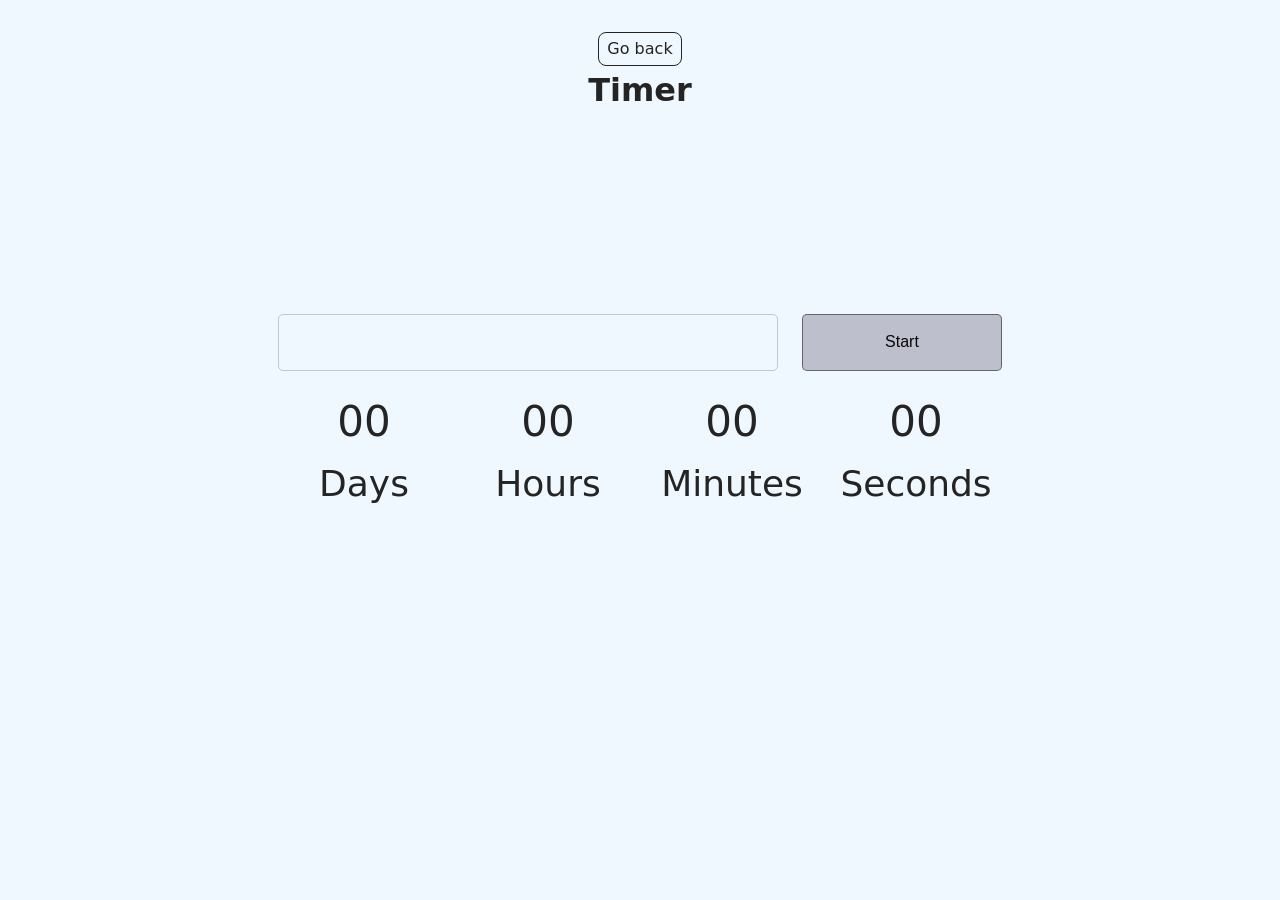
<file: src/1-timer.html>
<!doctype html>
<html lang="en">
  <head>
    <meta charset="UTF-8" />
    <meta http-equiv="X-UA-Compatible" content="IE=edge" />
    <meta name="viewport" content="width=device-width, initial-scale=1.0" />
    <title>Timer</title>

    <link rel="stylesheet" href="./css/styles.css" />
  </head>
  <body>
    <main>
      <div class="timer-container">
        <a class="back-link" href="./index.html">Go back</a>
        <h1 class="main-title">Timer</h1>
        <div class="container-btn-calend">
          <input type="text" id="datetime-picker" />
          <button class="button" type="button" data-start>Start</button>
        </div>
        <div class="timer">
          <div class="field">
            <span class="value" data-days>00</span>
            <span class="label">Days</span>
          </div>
          <div class="field">
            <span class="value" data-hours>00</span>
            <span class="label">Hours</span>
          </div>
          <div class="field">
            <span class="value" data-minutes>00</span>
            <span class="label">Minutes</span>
          </div>
          <div class="field">
            <span class="value" data-seconds>00</span>
            <span class="label">Seconds</span>
          </div>
        </div>
      </div>
    </main>

    <script type="module" src="./js/1-timer.js"></script>
  </body>
</html>
</file>
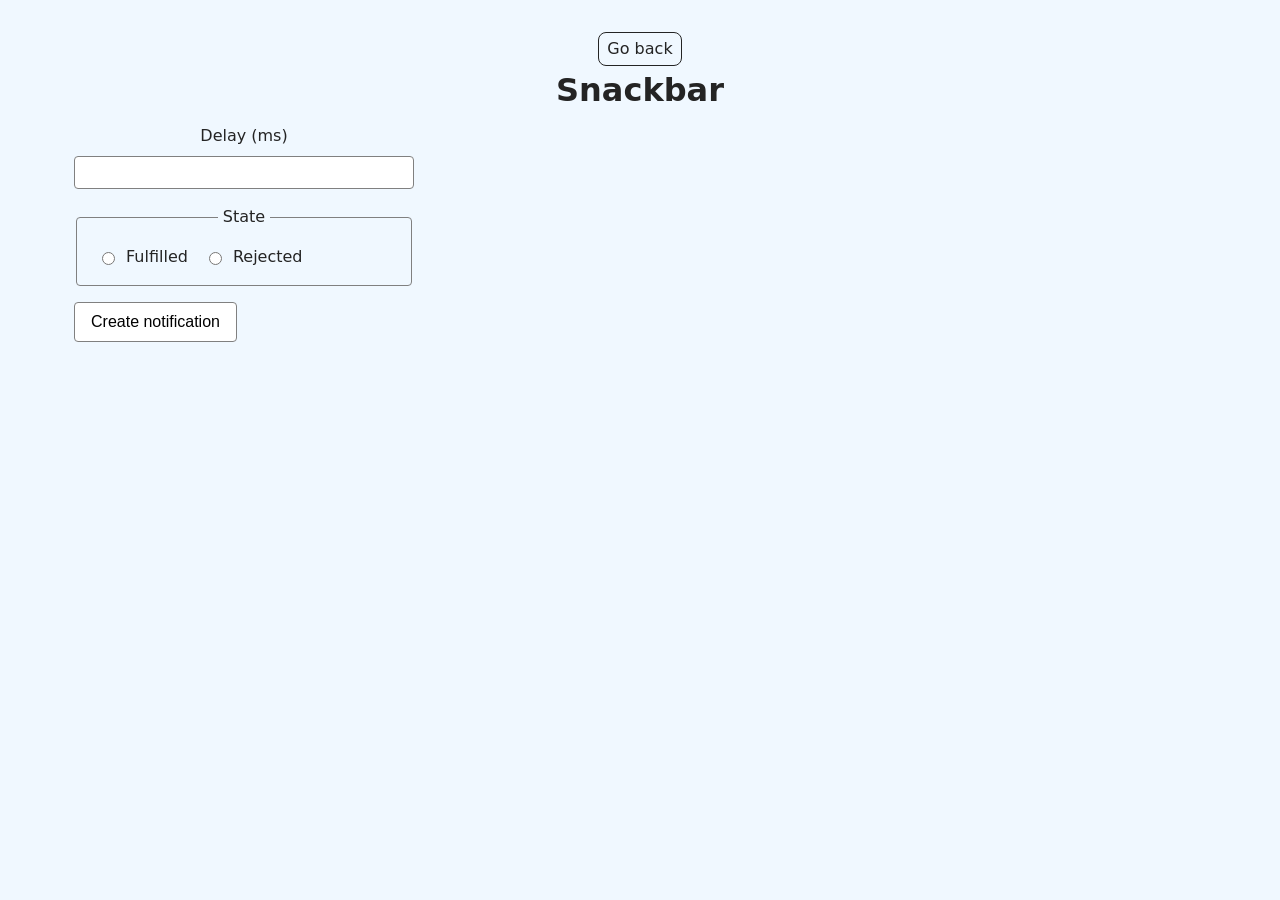
<file: src/2-snackbar.html>
<!doctype html>
<html lang="en">
  <head>
    <meta charset="UTF-8" />
    <meta http-equiv="X-UA-Compatible" content="IE=edge" />
    <meta name="viewport" content="width=device-width, initial-scale=1.0" />
    <title>Snackbar</title>
    <link rel="stylesheet" href="./css/styles.css" />
  </head>
  <body>
    <main>
      <div class="container">
        <a class="back-link" href="./index.html">Go back</a>
        <h1 class="main-title">Snackbar</h1>
        <form class="form">
  <label>
    Delay (ms)
    <input type="number" name="delay" required />
  </label>

  <fieldset>
    <legend>State</legend>
    <label>
      <input type="radio" name="state" value="fulfilled" required />
      Fulfilled
    </label>
    <label>
      <input type="radio" name="state" value="rejected" required />
      Rejected
    </label>
  </fieldset>

  <button type="submit">Create notification</button>
</form>

    </main>
    <script type="module" src="./js/2-snackbar.js"></script>
  </body>
</html>
</file>
<file: src/css/styles.css>
/**
  |============================
  | include css partials with
  | default @import url()
  |============================
*/
/* Common styles */
@import url('./reset.css');
@import url('./base.css');
@import url('./container.css');
@import url('./animations.css');

/* Sections style */
@import url('./header.css');
@import url('./badges.css');
@import url('./back-link.css');
@import url('./1-timer.css');
@import url('./2-snackbar.css');
</file>
